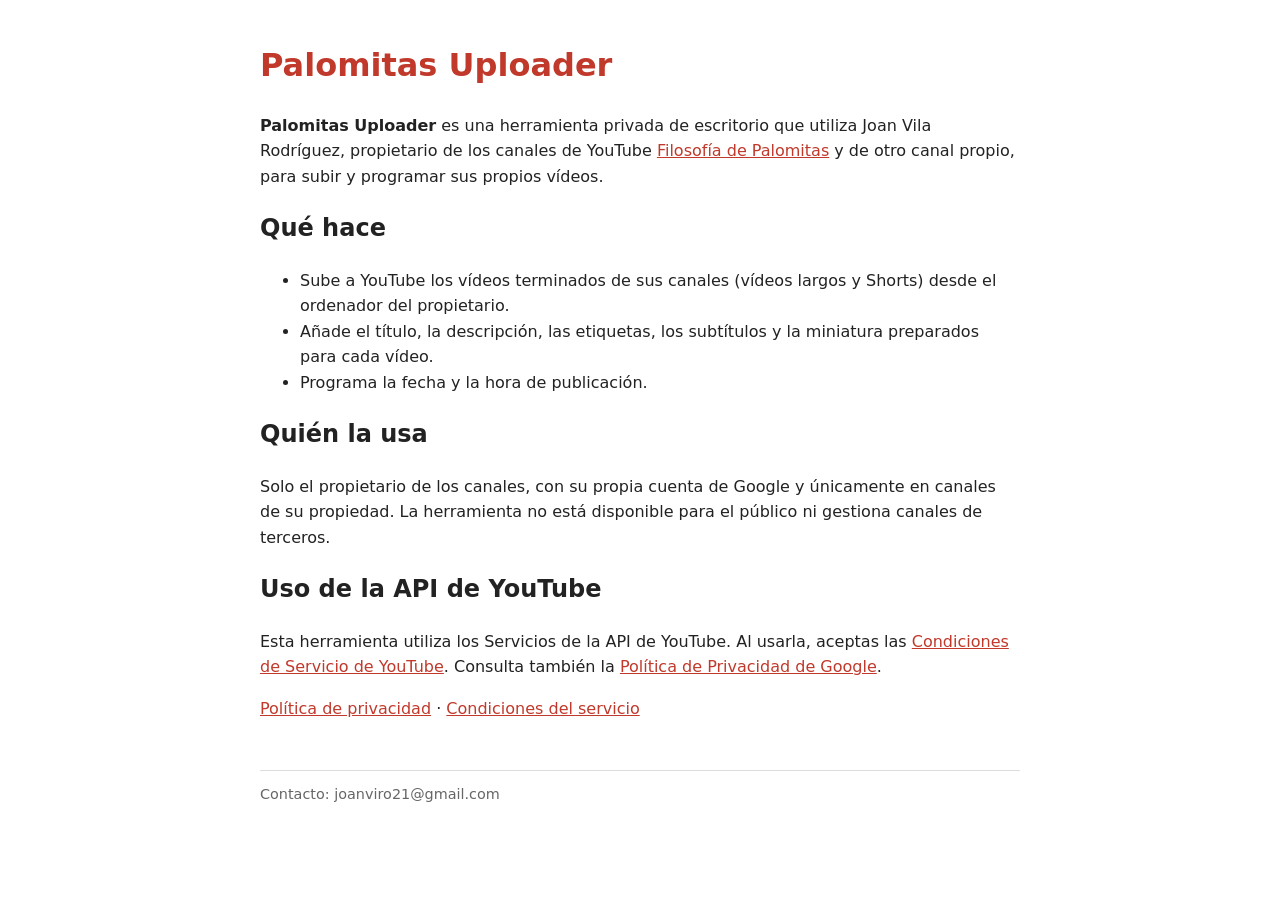
<file: index.html>
<!DOCTYPE html>
<html lang="es"><head><meta charset="utf-8"><meta name="viewport" content="width=device-width,initial-scale=1">
<title>Palomitas Uploader</title><link rel="stylesheet" href="style.css"></head>
<body>
<h1>Palomitas Uploader</h1>
<p><strong>Palomitas Uploader</strong> es una herramienta privada de escritorio que utiliza Joan Vila Rodríguez, propietario de los canales de YouTube
<a href="https://www.youtube.com/@FilosofiaDePalomitas">Filosofía de Palomitas</a> y de otro canal propio, para subir y programar sus propios vídeos.</p>
<h2>Qué hace</h2>
<ul>
<li>Sube a YouTube los vídeos terminados de sus canales (vídeos largos y Shorts) desde el ordenador del propietario.</li>
<li>Añade el título, la descripción, las etiquetas, los subtítulos y la miniatura preparados para cada vídeo.</li>
<li>Programa la fecha y la hora de publicación.</li>
</ul>
<h2>Quién la usa</h2>
<p>Solo el propietario de los canales, con su propia cuenta de Google y únicamente en canales de su propiedad. La herramienta no está disponible para el público ni gestiona canales de terceros.</p>
<h2>Uso de la API de YouTube</h2>
<p>Esta herramienta utiliza los Servicios de la API de YouTube. Al usarla, aceptas las
<a href="https://www.youtube.com/t/terms">Condiciones de Servicio de YouTube</a>.
Consulta también la <a href="https://policies.google.com/privacy">Política de Privacidad de Google</a>.</p>
<p><a href="privacy.html">Política de privacidad</a> · <a href="terms.html">Condiciones del servicio</a></p>
<footer>Contacto: joanviro21@gmail.com</footer>
</body></html>
</file>
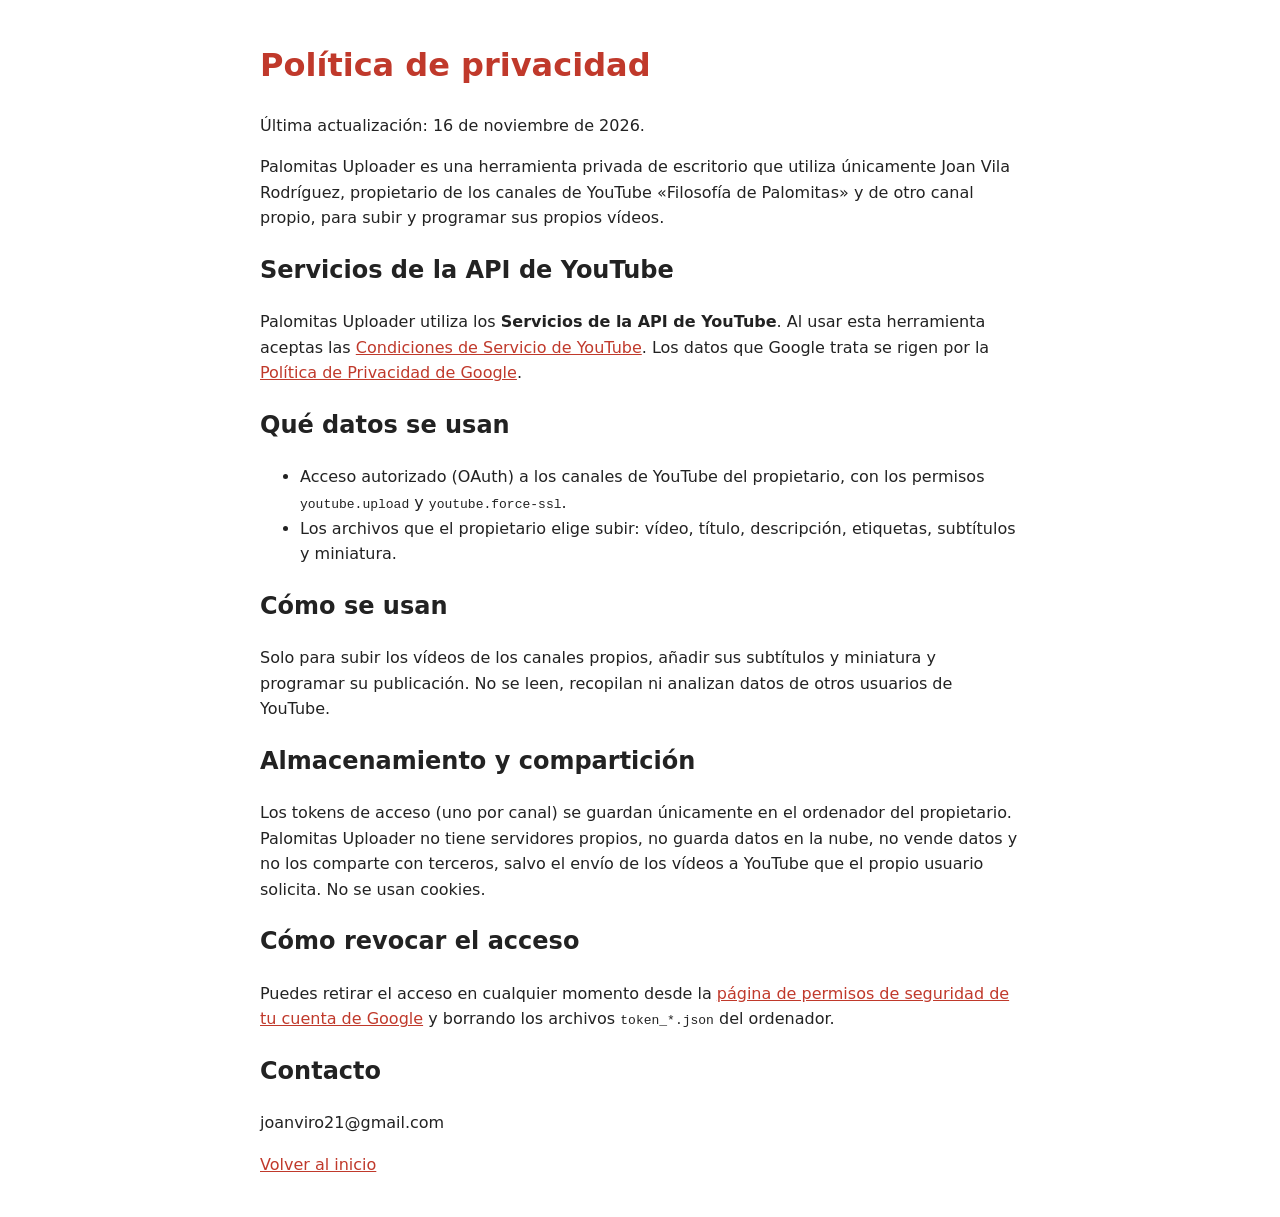
<file: privacy.html>
<!DOCTYPE html>
<html lang="es"><head><meta charset="utf-8"><meta name="viewport" content="width=device-width,initial-scale=1">
<title>Política de privacidad - Palomitas Uploader</title><link rel="stylesheet" href="style.css"></head>
<body>
<h1>Política de privacidad</h1>
<p>Última actualización: 16 de noviembre de 2026.</p>
<p>Palomitas Uploader es una herramienta privada de escritorio que utiliza únicamente Joan Vila Rodríguez, propietario de los canales de YouTube «Filosofía de Palomitas» y de otro canal propio, para subir y programar sus propios vídeos.</p>
<h2>Servicios de la API de YouTube</h2>
<p>Palomitas Uploader utiliza los <strong>Servicios de la API de YouTube</strong>. Al usar esta herramienta aceptas las
<a href="https://www.youtube.com/t/terms">Condiciones de Servicio de YouTube</a>. Los datos que Google trata se rigen por la
<a href="https://policies.google.com/privacy">Política de Privacidad de Google</a>.</p>
<h2>Qué datos se usan</h2>
<ul>
<li>Acceso autorizado (OAuth) a los canales de YouTube del propietario, con los permisos <code>youtube.upload</code> y <code>youtube.force-ssl</code>.</li>
<li>Los archivos que el propietario elige subir: vídeo, título, descripción, etiquetas, subtítulos y miniatura.</li>
</ul>
<h2>Cómo se usan</h2>
<p>Solo para subir los vídeos de los canales propios, añadir sus subtítulos y miniatura y programar su publicación. No se leen, recopilan ni analizan datos de otros usuarios de YouTube.</p>
<h2>Almacenamiento y compartición</h2>
<p>Los tokens de acceso (uno por canal) se guardan únicamente en el ordenador del propietario. Palomitas Uploader no tiene servidores propios, no guarda datos en la nube, no vende datos y no los comparte con terceros, salvo el envío de los vídeos a YouTube que el propio usuario solicita. No se usan cookies.</p>
<h2>Cómo revocar el acceso</h2>
<p>Puedes retirar el acceso en cualquier momento desde la
<a href="https://security.google.com/settings/security/permissions">página de permisos de seguridad de tu cuenta de Google</a>
y borrando los archivos <code>token_*.json</code> del ordenador.</p>
<h2>Contacto</h2>
<p>joanviro21@gmail.com</p>
<p><a href="index.html">Volver al inicio</a></p>
</body></html>
</file>
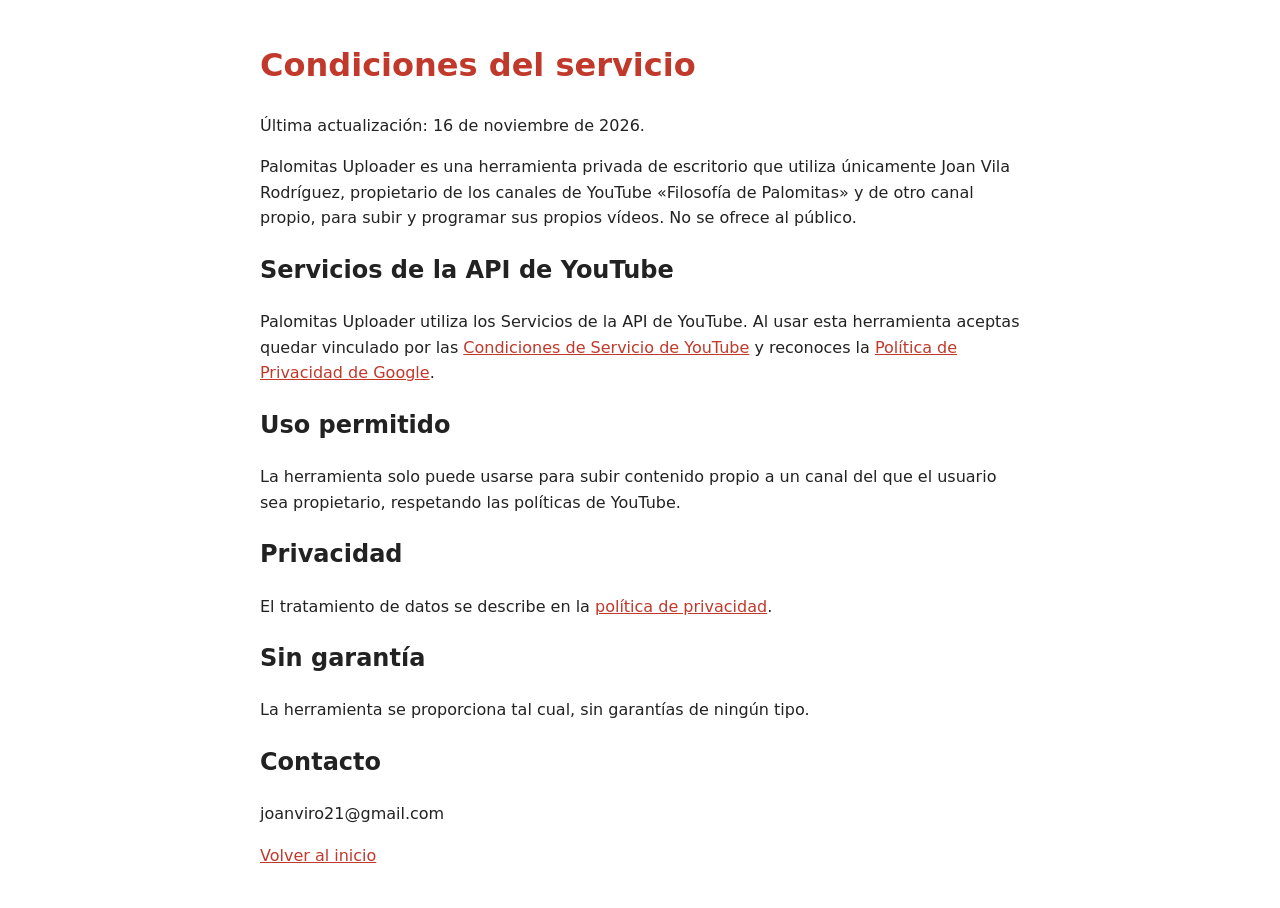
<file: terms.html>
<!DOCTYPE html>
<html lang="es"><head><meta charset="utf-8"><meta name="viewport" content="width=device-width,initial-scale=1">
<title>Condiciones del servicio - Palomitas Uploader</title><link rel="stylesheet" href="style.css"></head>
<body>
<h1>Condiciones del servicio</h1>
<p>Última actualización: 16 de noviembre de 2026.</p>
<p>Palomitas Uploader es una herramienta privada de escritorio que utiliza únicamente Joan Vila Rodríguez, propietario de los canales de YouTube «Filosofía de Palomitas» y de otro canal propio, para subir y programar sus propios vídeos. No se ofrece al público.</p>
<h2>Servicios de la API de YouTube</h2>
<p>Palomitas Uploader utiliza los Servicios de la API de YouTube. Al usar esta herramienta aceptas quedar vinculado por las
<a href="https://www.youtube.com/t/terms">Condiciones de Servicio de YouTube</a> y reconoces la
<a href="https://policies.google.com/privacy">Política de Privacidad de Google</a>.</p>
<h2>Uso permitido</h2>
<p>La herramienta solo puede usarse para subir contenido propio a un canal del que el usuario sea propietario, respetando las políticas de YouTube.</p>
<h2>Privacidad</h2>
<p>El tratamiento de datos se describe en la <a href="privacy.html">política de privacidad</a>.</p>
<h2>Sin garantía</h2>
<p>La herramienta se proporciona tal cual, sin garantías de ningún tipo.</p>
<h2>Contacto</h2>
<p>joanviro21@gmail.com</p>
<p><a href="index.html">Volver al inicio</a></p>
</body></html>
</file>
<file: style.css>
body{font-family:system-ui,-apple-system,Segoe UI,Roboto,sans-serif;max-width:760px;margin:40px auto;padding:0 20px;line-height:1.6;color:#222}
h1{color:#c0392b}a{color:#c0392b}footer{margin-top:48px;font-size:.9em;color:#666;border-top:1px solid #ddd;padding-top:12px}
</file>
